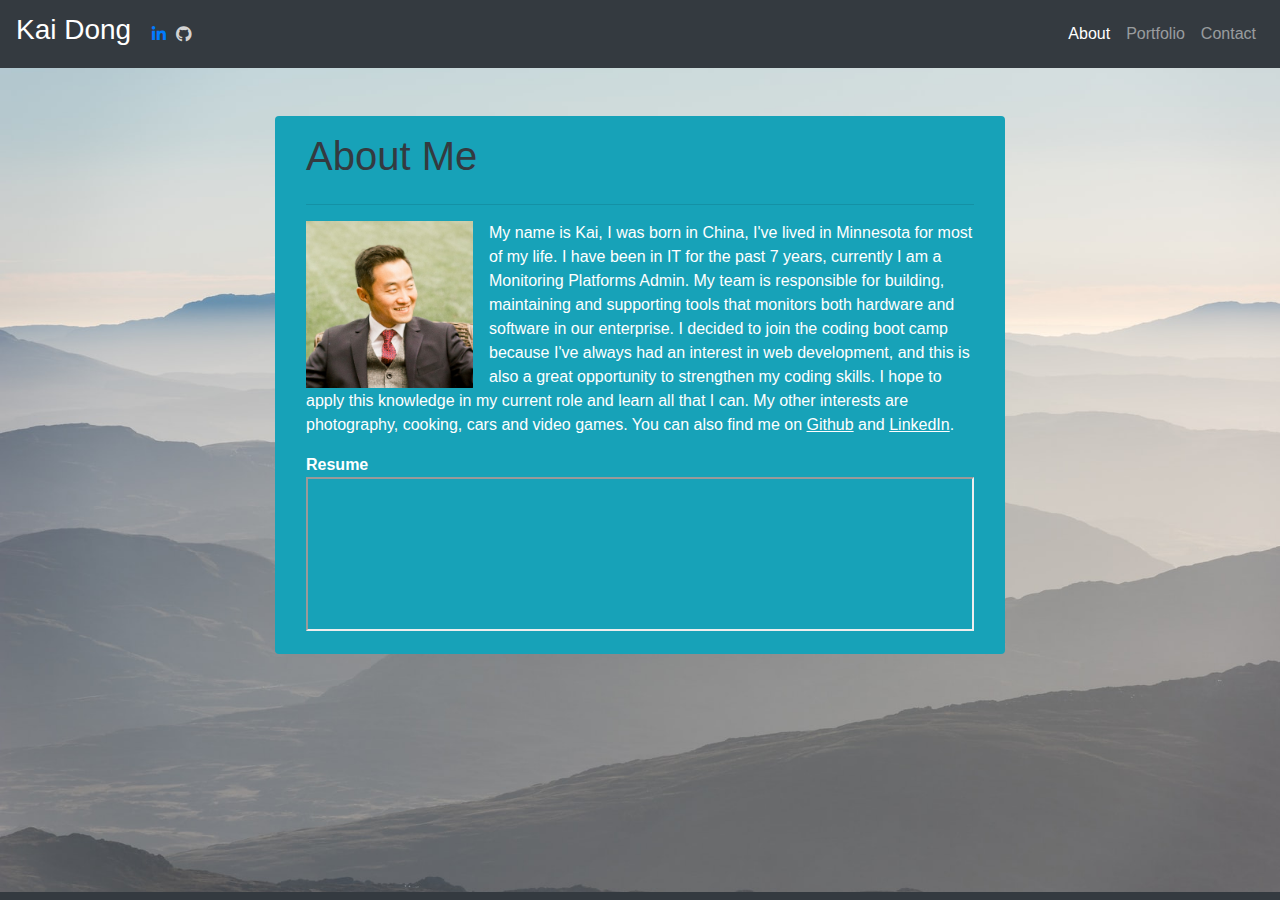
<file: index.html>
<!DOCTYPE html>
<html lang="en">
  <head>
    <meta charset="UTF-8" />
    <meta name="viewport" content="width=device-width, initial-scale=1.0" />
    <link rel="stylesheet" href="./assets/css/style.css" />
    <link
      href="https://fonts.googleapis.com/css2?family=Ubuntu:wght@700&display=swap"
      rel="stylesheet"
    />
    <link
      rel="stylesheet"
      href="https://stackpath.bootstrapcdn.com/bootstrap/4.5.2/css/bootstrap.min.css"
    />
    <link
      rel="stylesheet"
      href="https://use.fontawesome.com/releases/v5.15.1/css/all.css"
    />
    <title>About</title>
  </head>

  <body id="background">
    <!-- Navbar -->
    <nav class="navbar navbar-expand-lg navbar-dark bg-dark">
      <a class="navbar-brand" href="index.html">
        <h3>Kai Dong</h3>
      </a>
      <a href="https://www.linkedin.com/in/kai-dong" target="_blank"
        ><i class="fab fa-linkedin-in"></i
      ></a>
      <a href="https://github.com/kaidong-chr" target="_blank"
        ><i class="fab fa-github"></i
      ></a>
      <!-- Responsive expandable button -->
      <button
        class="navbar-toggler"
        type="button"
        data-toggle="collapse"
        data-target="#navbarText"
        aria-controls="navbarText"
        aria-expanded="false"
        aria-label="Toggle navigation"
      >
        <span class="navbar-toggler-icon"></span>
      </button>
      <div class="collapse navbar-collapse" id="navbarText">
        <ul class="navbar-nav ml-auto">
          <li class="nav-item">
            <a class="nav-link active" href="index.html">About</a>
          </li>
          <li class="nav-item">
            <a class="nav-link" href="portfolio.html">Portfolio</a>
          </li>
          <li class="nav-item">
            <a class="nav-link" href="contact.html">Contact</a>
          </li>
        </ul>
      </div>
    </nav>

    <!-- Container to define initial grid -->
    <section class="container">
      <!-- First row and column defined for responsiveness-->
      <div class="row">
        <div class="col-md-8 col-lg-8 mx-auto">
          <!-- Sub container and column defined for fitment and style -->
          <div class="container mt-5 mb-5 p-3 bg-info text-white">
            <div class="col-md-12 col-lg-12">
              <!-- About Me -->
              <h1 class="text-dark">About Me</h1>

              <!-- Horizontal rule -->
              <div class="row">
                <div class="col-sm-12">
                  <hr />
                </div>
              </div>

              <!-- Short Bio -->
              <img
                src="./assets/Images/ProfilePicture.jpg"
                alt="place holder image"
                class="float-left mr-3 w-25"
              />
              <p>
                My name is Kai, I was born in China, I've lived in Minnesota for
                most of my life. I have been in IT for the past 7 years,
                currently I am a Monitoring Platforms Admin. My team is
                responsible for building, maintaining and supporting tools that
                monitors both hardware and software in our enterprise. I decided
                to join the coding boot camp because I've always had an interest
                in web development, and this is also a great opportunity to
                strengthen my coding skills. I hope to apply this knowledge in
                my current role and learn all that I can. My other interests are
                photography, cooking, cars and video games. You can also find me
                on
                <a
                  href="https://github.com/kaidong-chr"
                  class="text-white"
                  target="_blank"
                  ><u>Github</u></a
                >
                and
                <a
                  href="https://www.linkedin.com/in/kai-dong"
                  class="text-white"
                  target="_blank"
                  ><u>LinkedIn</u></a
                >.
              </p>
            </div>
            <div class="pdf container">
              <!-- Resume iframe -->
              <b>Resume</b>
              <iframe class="embed-responsive-iframe" src="./assets/File/KaiDong_Resume2020.pdf"></iframe>
            </div>
          </div>
        </div>
      </div>
    </section>

    <!-- Footer -->
    <footer class="footer fixed-bottom mt-5 py-1 bg-dark">
      <div class="container">
        <!-- <p class="text-center text-muted">Add something here later</p> -->
      </div>
    </footer>

    <!-- JavaScript -->
    <script src="https://code.jquery.com/jquery-3.5.1.slim.min.js"></script>
    <script src="https://cdn.jsdelivr.net/npm/popper.js@1.16.1/dist/umd/popper.min.js"></script>
    <script src="https://cdn.jsdelivr.net/npm/bootstrap@4.5.3/dist/js/bootstrap.min.js"></script>
  </body>
</html>
</file>
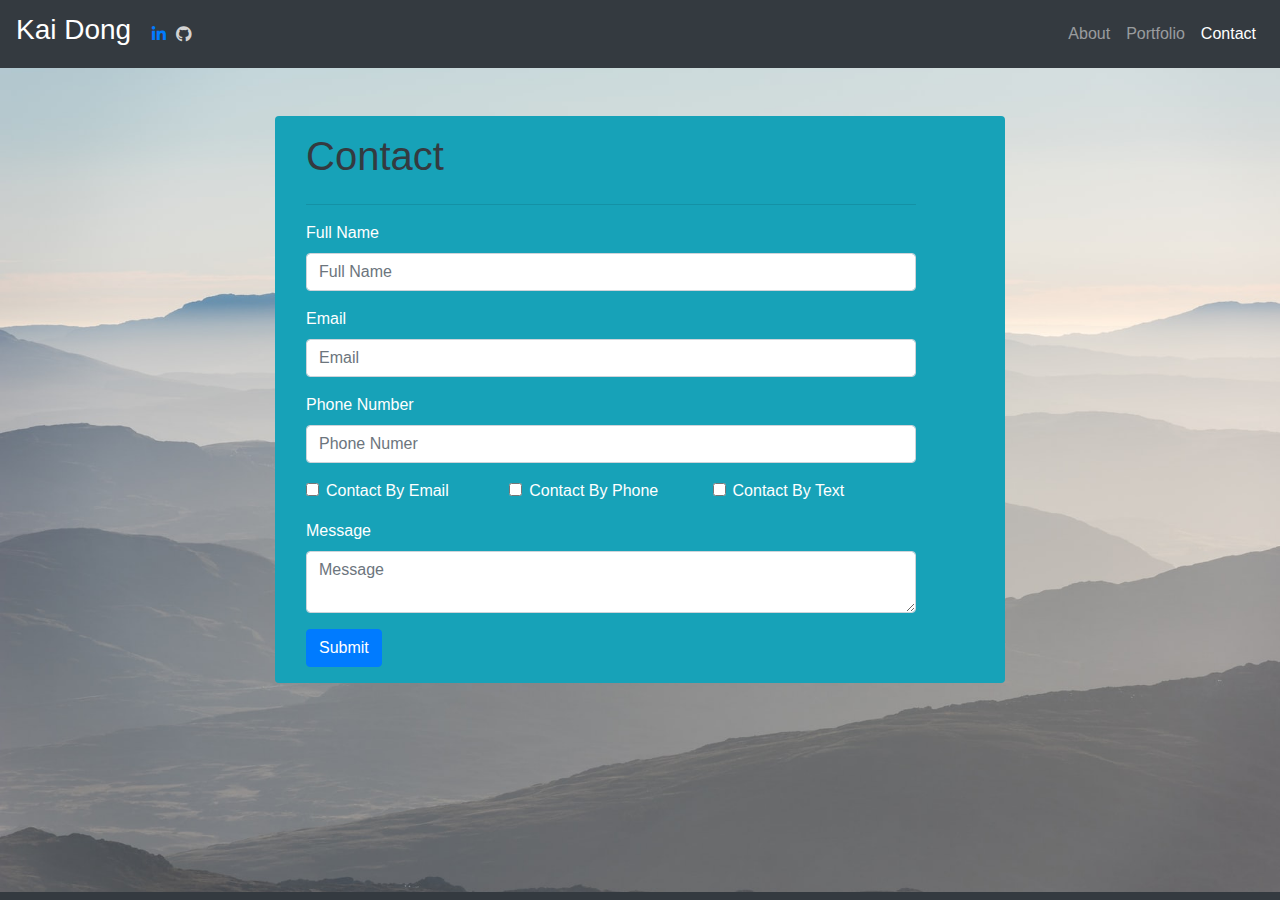
<file: contact.html>
<!DOCTYPE html>
<html lang="en">
  <head>
    <meta charset="UTF-8" />
    <meta name="viewport" content="width=device-width, initial-scale=1.0" />
    <link rel="stylesheet" href="./assets/css/style.css" />
    <link
      href="https://fonts.googleapis.com/css2?family=Ubuntu:wght@700&display=swap"
      rel="stylesheet"
    />
    <link
      rel="stylesheet"
      href="https://stackpath.bootstrapcdn.com/bootstrap/4.5.2/css/bootstrap.min.css"
    />
    <link
      rel="stylesheet"
      href="https://use.fontawesome.com/releases/v5.15.1/css/all.css"
    />
    <title>Contact</title>
  </head>

  <body id="background">
    <!-- Navbar -->
    <nav class="navbar navbar-expand-lg navbar-dark bg-dark">
      <a class="navbar-brand" href="index.html">
      <h3>Kai Dong</h3>
      <a href="https://www.linkedin.com/in/kai-dong" target="_blank"
        ><i class="fab fa-linkedin-in"></i
      ></a>
      <a href="https://github.com/kaidong-chr" target="_blank"
        ><i class="fab fa-github"></i
      ></a>
      <!-- Responsive expandable button -->
      <button
        class="navbar-toggler"
        type="button"
        data-toggle="collapse"
        data-target="#navbarText"
        aria-controls="navbarText"
        aria-expanded="false"
        aria-label="Toggle navigation"
      >
        <span class="navbar-toggler-icon"></span>
      </button>

      <div class="collapse navbar-collapse" id="navbarText">
        <ul class="navbar-nav ml-auto">
          <li class="nav-item">
            <a class="nav-link" href="index.html">About</a>
          </li>
          <li class="nav-item">
            <a class="nav-link" href="portfolio.html">Portfolio</a>
          </li>
          <li class="nav-item">
            <a class="nav-link active" href="contact.html">Contact</a>
          </li>
        </ul>
      </div>
    </nav>

    <!-- Container to define initial grid -->
    <section class="container">
      <!-- First row and column defined for responsiveness-->
      <div class="row">
        <div class="col-md-8 col-lg-8 mx-auto">
          <!-- Sub container and column defined for fitment and style -->
          <div class="container mt-5 mb-5 p-3 bg-info text-white">
            <div class="col-md-8 col-lg-11">
              <!-- Contact Header -->
              <h1 class="text-dark">Contact</h1>

              <!-- Horizontal rule -->
              <div class="row">
                <div class="col-sm-12">
                  <hr />
                </div>
              </div>

              <!-- Contact Form -->
              <form>
                <div class="form-group">
                  <label for="FullName">Full Name</label>
                  <input
                    type="text"
                    class="form-control"
                    id="FullName"
                    placeholder="Full Name"
                  />
                </div>
                <div class="form-group">
                  <label for="Email">Email</label>
                  <input
                    type="text"
                    class="form-control"
                    id="Email"
                    placeholder="Email"
                  />
                </div>
                <div class="form-group">
                  <label for="PhoneNumer">Phone Number</label>
                  <input
                    type="text"
                    class="form-control"
                    id="PhoneNumer"
                    placeholder="Phone Numer"
                  />
                </div>

                <!-- Sub container for check boxes -->
                <div class="container">
                  <div class="row">
                    <div class="col-sm-4 form-group form-check">
                      <input
                        type="checkbox"
                        class="form-check-input"
                        id="ContactByEmail"
                      />
                      <label class="form-check-label" for="ContactByEmail"
                        >Contact By Email</label
                      >
                    </div>
                    <div class="col-sm-4 form-group form-check">
                      <input
                        type="checkbox"
                        class="form-check-input"
                        id="ContactByPhone"
                      />
                      <label class="form-check-label" for="ContactByPhone"
                        >Contact By Phone</label
                      >
                    </div>
                    <div class="col-sm-4 form-group form-check">
                      <input
                        type="checkbox"
                        class="form-check-input"
                        id="ContactByText"
                      />
                      <label class="form-check-label" for="ContactByText"
                        >Contact By Text</label
                      >
                    </div>
                  </div>
                </div>

                <div class="form-group">
                  <label for="Message">Message</label>
                  <textarea
                    type="text"
                    class="form-control"
                    id="Message"
                    placeholder="Message"
                  ></textarea>
                </div>
                <button type="submit" class="btn btn-primary">Submit</button>
              </form>
            </div>
          </div>
        </div>
      </div>
    </section>

    <!-- Footer -->
    <footer class="footer fixed-bottom mt-5 py-1 bg-dark">
      <div class="container">
        <!-- <p class="text-center text-muted">Add something here later</p> -->
      </div>
    </footer>

    <!-- JavaScript -->
    <script src="https://code.jquery.com/jquery-3.5.1.slim.min.js"></script>
    <script src="https://cdn.jsdelivr.net/npm/popper.js@1.16.1/dist/umd/popper.min.js"></script>
    <script src="https://cdn.jsdelivr.net/npm/bootstrap@4.5.3/dist/js/bootstrap.min.js"></script>
  </body>
</html>
</file>
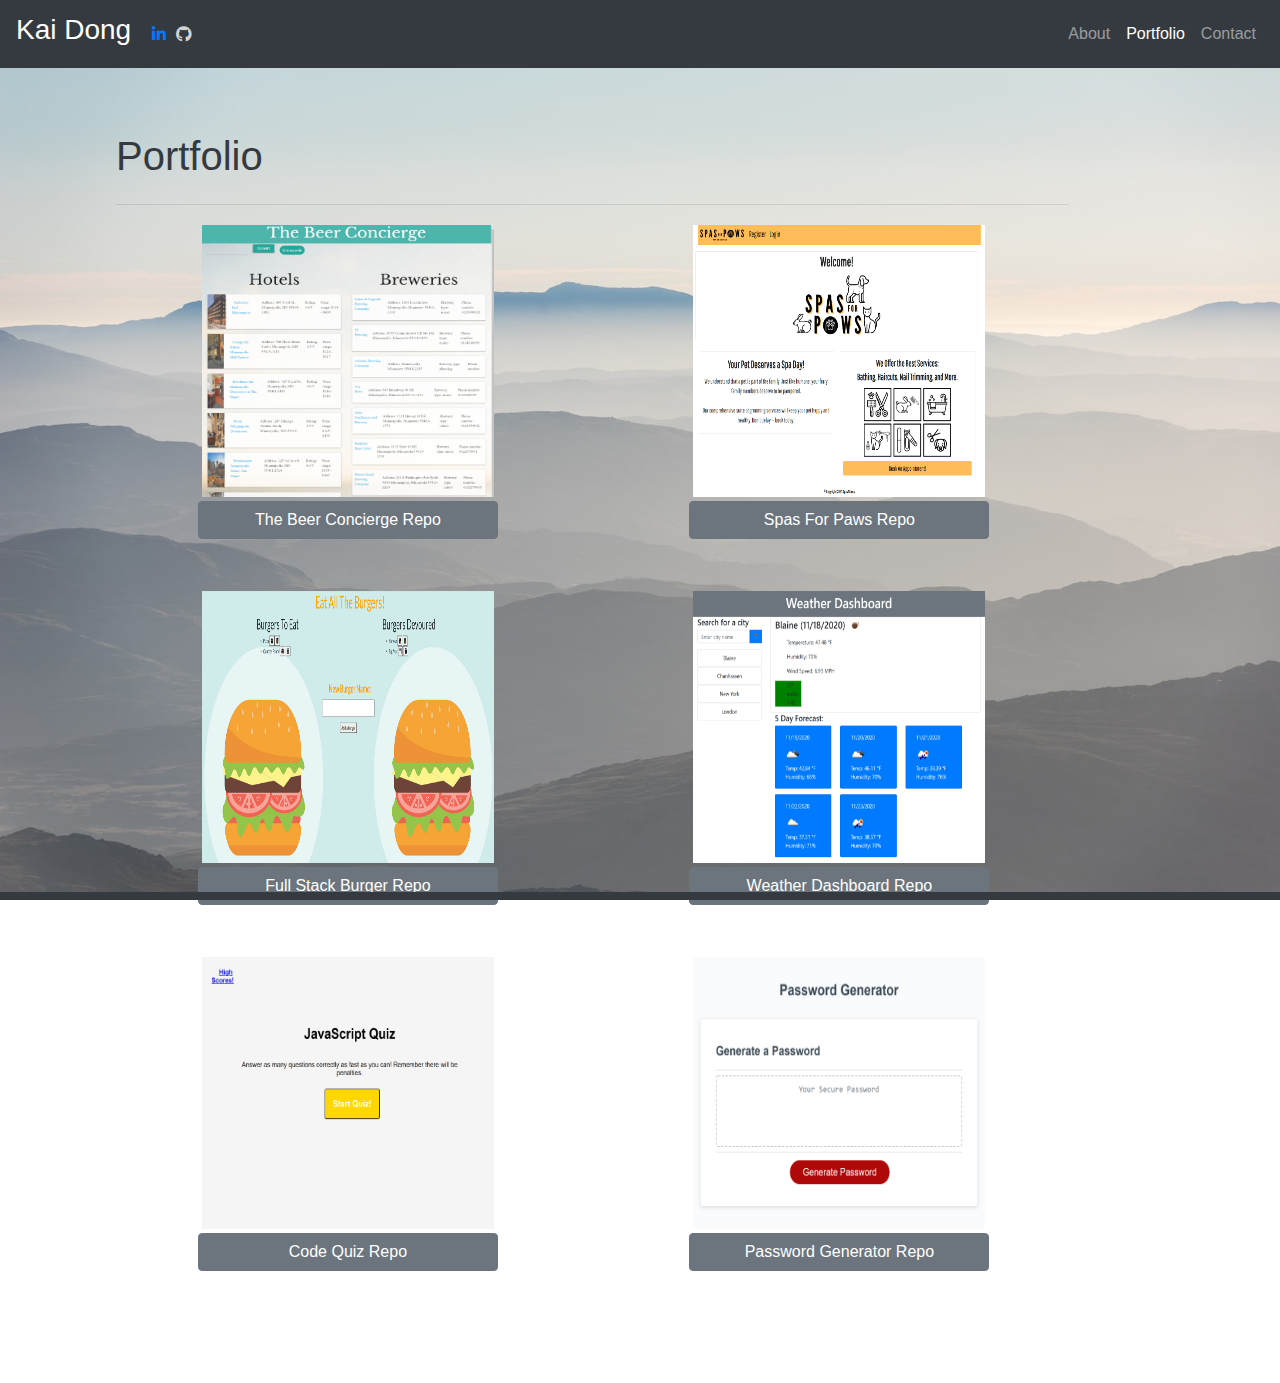
<file: portfolio.html>
<!DOCTYPE html>
<html lang="en">
  <head>
    <meta charset="UTF-8" />
    <meta name="viewport" content="width=device-width, initial-scale=1.0" />
    <link rel="stylesheet" href="./assets/css/style.css" />
    <link
      href="https://fonts.googleapis.com/css2?family=Ubuntu:wght@700&display=swap"
      rel="stylesheet"
    />
    <link
      rel="stylesheet"
      href="https://stackpath.bootstrapcdn.com/bootstrap/4.5.2/css/bootstrap.min.css"
    />
    <link
      rel="stylesheet"
      href="https://use.fontawesome.com/releases/v5.15.1/css/all.css"
    />
    <title>Portfolio</title>
  </head>

  <body id="background">
    <!-- Navbar -->
    <nav class="navbar navbar-expand-lg navbar-dark bg-dark">
      <a class="navbar-brand" href="index.html">
        <h3>Kai Dong</h3>
      </a>
      <a href="https://www.linkedin.com/in/kai-dong" target="_blank"
        ><i class="fab fa-linkedin-in"></i
      ></a>
      <a href="https://github.com/kaidong-chr" target="_blank"
        ><i class="fab fa-github"></i
      ></a>
      <!-- Responsive expandable button -->
      <button
        class="navbar-toggler"
        type="button"
        data-toggle="collapse"
        data-target="#navbarText"
        aria-controls="navbarText"
        aria-expanded="false"
        aria-label="Toggle navigation"
      >
        <span class="navbar-toggler-icon"></span>
      </button>
      <div class="collapse navbar-collapse" id="navbarText">
        <ul class="navbar-nav ml-auto">
          <li class="nav-item">
            <a class="nav-link" href="index.html">About</a>
          </li>
          <li class="nav-item">
            <a class="nav-link active" href="portfolio.html">Portfolio</a>
          </li>
          <li class="nav-item">
            <a class="nav-link" href="contact.html">Contact</a>
          </li>
        </ul>
      </div>
    </nav>

    <!-- First Container -->
    <section class="container">
      <!-- First row and column defined for responsiveness-->
      <div class="row">
        <div class="col-md-8 col-lg-11">
          <!-- Sub container and column defined for fitment and style -->
          <div class="container mt-5 mb-5 p-3 text-white">
            <div class="col-md-12 col-lg-12">
              <!-- Portfolio -->
              <h1 class="text-dark">Portfolio</h1>

              <!-- Horizontal rule -->
              <div class="row">
                <div class="col-sm-12 mx-auto">
                <hr />
              </div>
                <div class="col-sm-12 offset-md-1">
                  <!-- Images and links to projects and repo -->
                  <div class="row">
                    <div class="col-md-12 col-lg-6 mb-5">
                      <a
                        href="https://github.com/kaidong-chr/The-Beer-Concierge/"
                        target="_blank"
                        ><img
                          class="portfolio p-1"
                          src="assets/Images/The-Beer-Concierge.png"
                          style="width: 300px; height: 280px"
                          alt="The-Beer-Concierge Link"
                      /></a>
                      <button
                        type="button"
                        style="width: 300px"
                        class="btn beerConcierge btn-secondary text-white"
                        style="vertical-align: middle"
                      >
                        <span>The Beer Concierge Repo</span>
                      </button>
                    </div>
                    <div class="col-md-12 col-lg-6 mb-5">
                      <a
                        href="https://github.com/kaidong-chr/Spas-for-Paws/"
                        target="_blank"
                        ><img
                          class="portfolio p-1"
                          src="assets/Images/Spas_For_Paws.png"
                          style="width: 300px; height: 280px"
                          alt="Spas_For_Paws Link"
                      /></a>
                      <button
                        type="button"
                        style="width: 300px"
                        class="btn beerConcierge btn-secondary text-white"
                        style="vertical-align: middle"
                      >
                        <span>Spas For Paws Repo</span>
                      </button>
                    </div>
                    <div class="col-md-12 col-lg-6 mb-5">
                      <a
                        href="https://github.com/kaidong-chr/HW13_Burger"
                        target="_blank"
                        ><img
                          class="portfolio p-1"
                          src="assets/Images/HW13_Burger.gif"
                          style="width: 300px; height: 280px"
                          alt="HW13_Burger Link"
                      /></a>
                      <button
                        type="button"
                        style="width: 300px"
                        class="btn burger btn-secondary text-white"
                        style="vertical-align: middle"
                      >
                        <span>Full Stack Burger Repo</span>
                      </button>
                    </div>
                    <div class="col-md-12 col-lg-6 mb-5">
                      <a
                        href="https://kaidong-chr.github.io/HW6_Weather_Dashboard/"
                        target="_blank"
                        ><img
                          class="portfolio p-1"
                          src="assets/Images/HW6_Weather_Dashboard.png"
                          style="width: 300px; height: 280px"
                          alt="HW6_Weather_Dashboard Link"
                      /></a>
                      <button
                        type="button"
                        style="width: 300px"
                        class="btn weatherDashboard btn-secondary text-white"
                        style="vertical-align: middle"
                      >
                        <span>Weather Dashboard Repo</span>
                      </button>
                    </div>
                  </div>
                  <div class="row">
                    <div class="col-md-12 col-lg-6 mb-5">
                      <a
                        href="https://kaidong-chr.github.io/HW4_Code_Quiz/"
                        target="_blank"
                        ><img
                          class="portfolio p-1"
                          src="assets/Images/HW4_Code_Quiz.png"
                          style="width: 300px; height: 280px"
                          alt="HW4_Code_Quiz Link"
                      /></a>
                      <button
                        type="button"
                        style="width: 300px"
                        class="btn codeQuiz btn-secondary text-white"
                        style="vertical-align: middle"
                      >
                        <span>Code Quiz Repo</span>
                      </button>
                    </div>
                    <div class="col-md-12 col-lg-6 mb-5">
                      <a
                        href="https://kaidong-chr.github.io/HW3_Password_Generator/"
                        target="_blank"
                        ><img
                          class="portfolio p-1"
                          src="assets/Images/HW3_Password_Generator.png"
                          style="width: 300px; height: 280px"
                          alt="HW3_Password_Generator Link"
                      /></a>
                      <button
                        type="button"
                        style="width: 300px"
                        class="btn passwordGenerator btn-secondary text-white"
                        style="vertical-align: middle"
                      >
                        <span>Password Generator Repo</span>
                      </button>
                    </div>
                  </div>
                </div>
              </div>
            </div>
          </div>
        </div>
      </div>
    </section>

    <!-- Footer -->
    <footer class="footer fixed-bottom mt-5 py-1 bg-dark">
      <div class="container">
        <!-- <p class="text-center text-muted">Add something here later</p> -->
      </div>
    </footer>

    <!-- JavaScript -->
    <script src="https://code.jquery.com/jquery-3.5.1.slim.min.js"></script>
    <script src="https://cdn.jsdelivr.net/npm/popper.js@1.16.1/dist/umd/popper.min.js"></script>
    <script src="https://cdn.jsdelivr.net/npm/bootstrap@4.5.3/dist/js/bootstrap.min.js"></script>
    <script src="./assets/js/script.js"></script>
  </body>
</html>
</file>
<file: assets/css/style.css>
/* Supporting CSS */

/* Background Image */
#background {
	background-image: url('../Images/background.jpg');
	background-attachment: fixed;
	background-size: cover;
}

.container {
	border-radius: 4px;
}

u:hover {
	color: gray;
}

img:hover {
	background-color: wheat;
	transition: background-color 1s;
	border-radius: 4px;
	opacity: 75%;
}

h3:hover {
	color: lightgray;
	transition: background-color 2s;
}

.fa-linkedin-in {
	padding: 5px;
}

.fa-github {
	color: lightgray;
	padding: 5px;
}

.fa-github:hover {
	opacity: 70%;
	transition: background-color 1s;
}

iframe {
	width: 100%;
    height: -webkit-fill-available;
}

/* May use later */

/* h1 {
	font-family: 'Ubuntu', sans-serif;
	font-style: bold;
} */

/* p {
	font-family: 'Roboto', sans-serif;
} */
</file>
